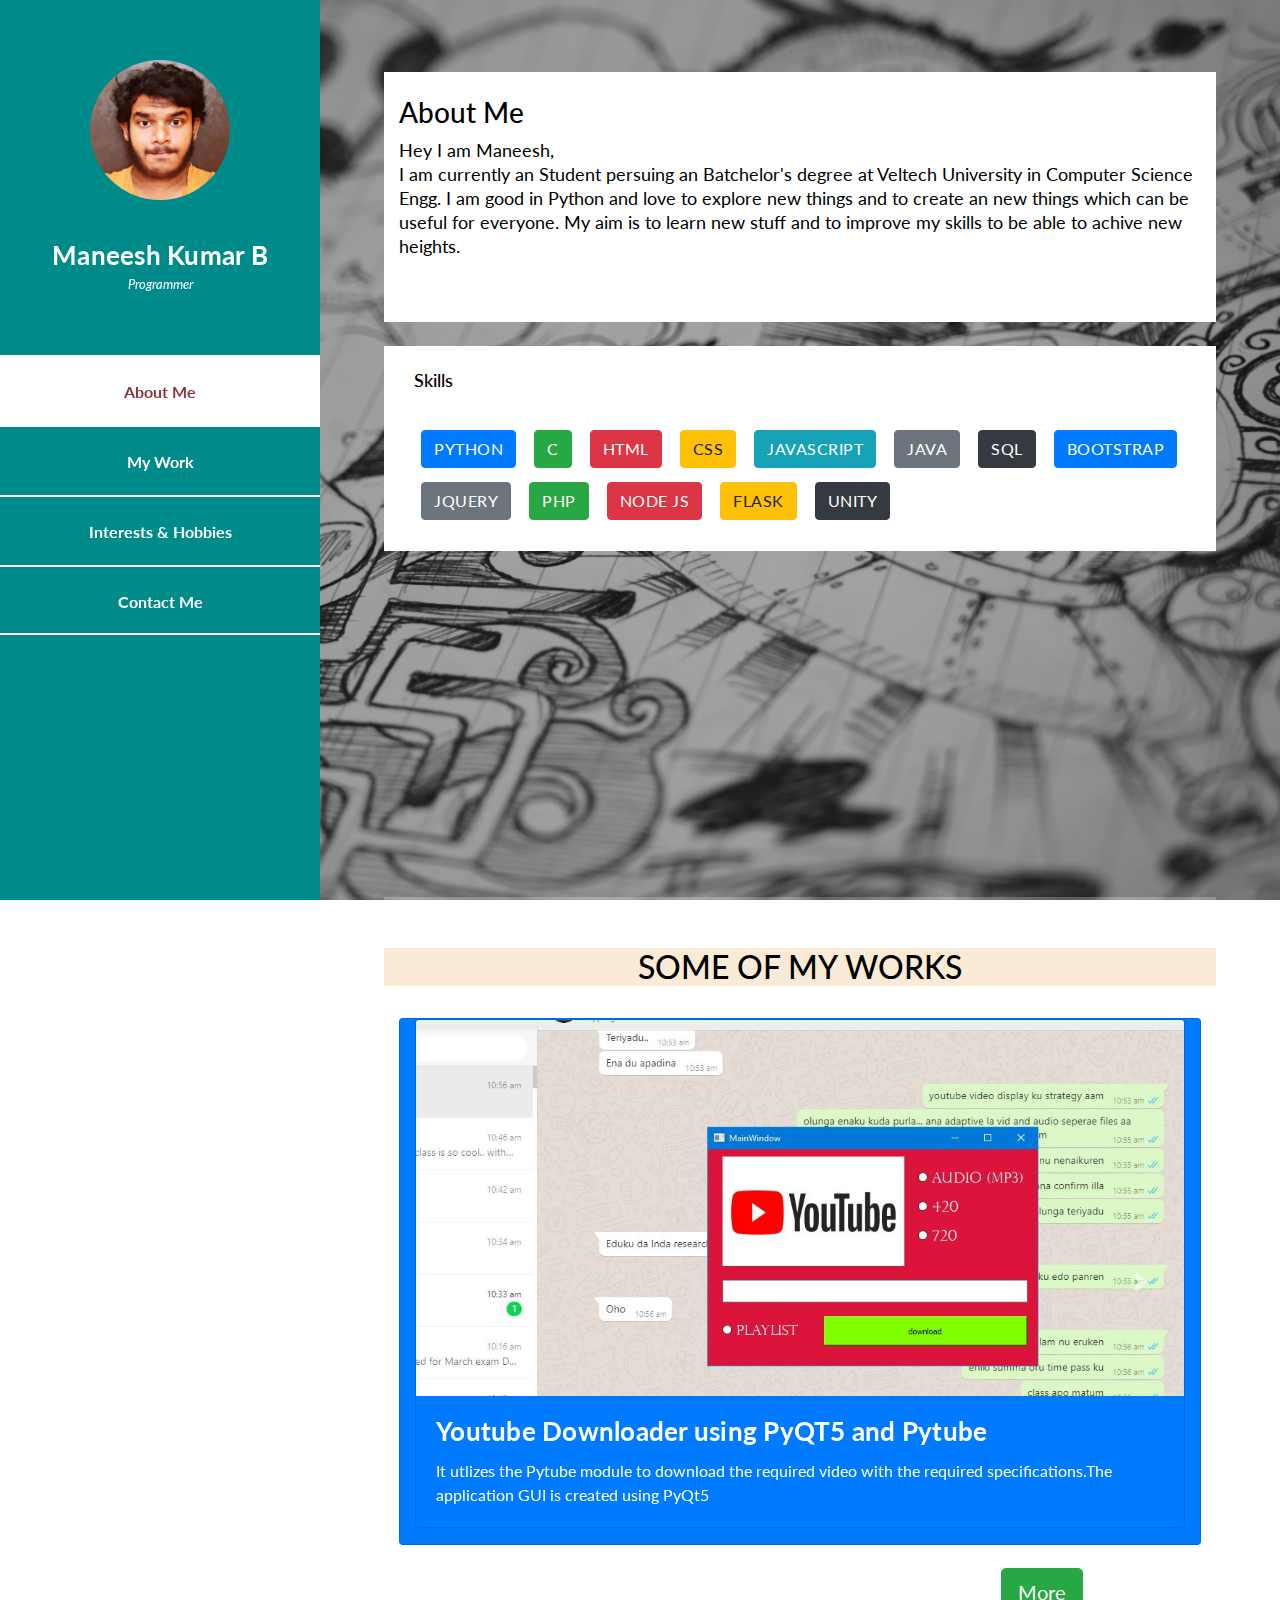
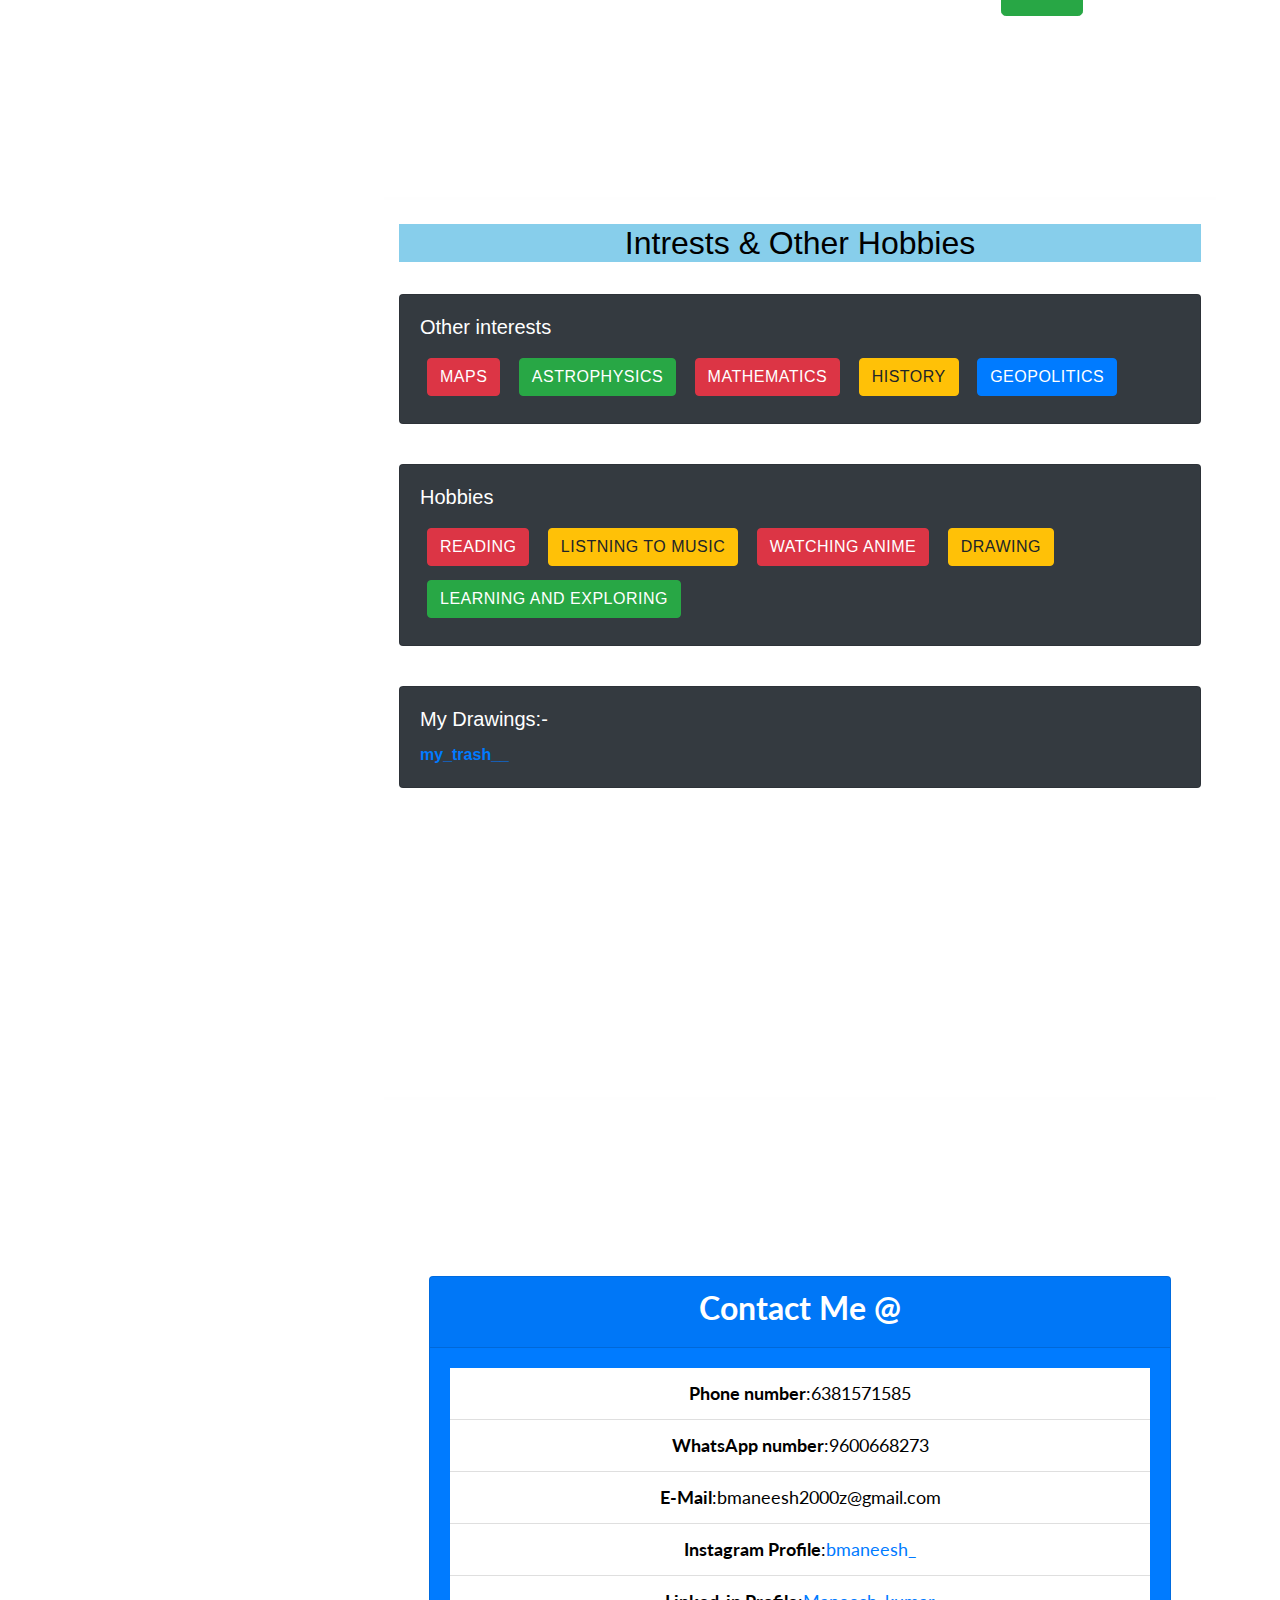
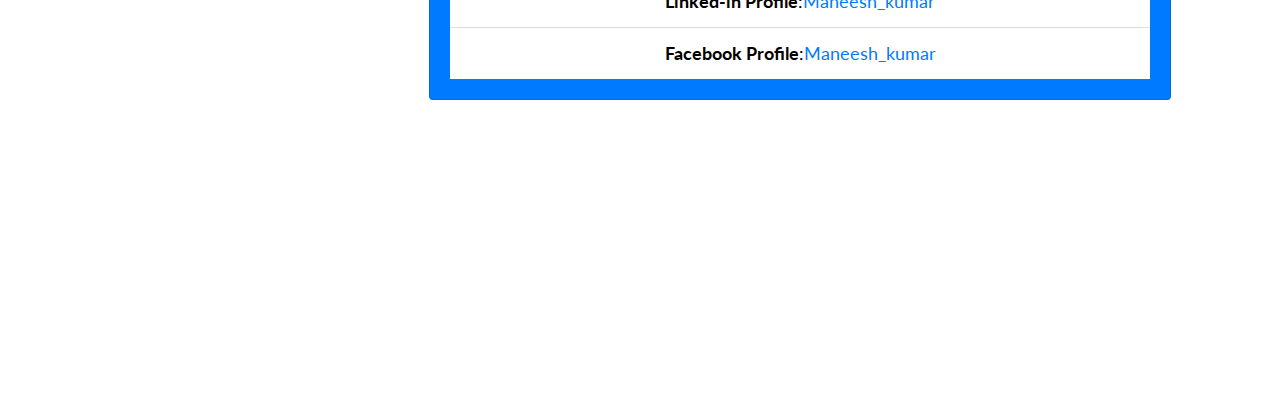
<file: index.html>
<!DOCTYPE html>
<html lang="en">
  <head>
    <style>
      .mm{
        font-family: 'Lucida Sans', 'Lucida Sans Regular', 'Lucida Grande', 'Lucida Sans Unicode', Geneva, Verdana, sans-serif;
      }
      .btn{
        margin: 7px;

      }
      * {
  box-sizing: border-box;
}
.maneesh{
  background-color: crimson;
}




    </style>
    <meta charset="utf-8" />
    <meta
      name="viewport"
      content="width=device-width, initial-scale=1, shrink-to-fit=no"
    />
    <meta name="description" content="" />
    <meta name="author" content="" />
    <link
      href="https://fonts.googleapis.com/css?family=Lato:100,300,400,700,900"
      rel="stylesheet"
    />

    <title>Maneesh Kumar</title>

    <link href="vendor/bootstrap/css/bootstrap.min.css" rel="stylesheet" />

    <!-- Additional CSS Files -->
    <link rel="stylesheet" href="assets/css/fontawesome.css" />
    <link rel="stylesheet" href="assets/css/templatemo-style.css" />
    <link rel="stylesheet" href="assets/css/owl.css" />
    <link rel="stylesheet" href="assets/css/lightbox.css" />
  </head>

  <body>
    <div id="page-wraper">
      <!-- Sidebar Menu -->
      <div class="responsive-nav">
        <i class="fa fa-bars" id="menu-toggle"></i>
        <div id="menu" class="menu">
          <i class="fa fa-times" id="menu-close"></i>
          <div class="container">
            <div class="image">
              <a href="#"><img src="assets/images/author-image.jpg" alt="" /></a>
            </div>
            <div class="author-content">
              <h4>Maneesh Kumar B</h4>
              <span>Programmer</span>
            </div>
            <nav class="main-nav" role="navigation">
              <ul class="main-menu">
                <li><a href="#section1">About Me</a></li>
                <li><a href="#section2">My Work</a></li>
                <li><a href="#section3">Interests & Hobbies</a></li>
                <li><a href="#section4">Contact Me</a></li>
              </ul>
            </nav>
            
           
          </div>
        </div>
      </div>

      <section class="section about-me" data-section="section1">
        <br>
        <br>
        <br>
        <div class="container" style="background-color: white;">
          <br>
          <h3 style="color: black;">About Me</h3>
          <p style="color: black; font-size: large;">Hey I am Maneesh,<br> I am currently an Student persuing an Batchelor's degree at Veltech University in Computer Science Engg. I am good in Python and love to explore new things and to create an new things which can be useful for everyone. My aim is to learn new stuff and to improve my skills to be able to achive new heights. </p>
        <br>
        <br>
        </div><br>
        <div class="container" style="background-color: white; ">
          <br>
          <div class="container">
            <h1 style="font-size: large; color:black;">Skills</h1><br>
            <button type="button" class="btn btn-primary ">Python</button>
            <button type="button" class="btn btn-success">C</button>
            <button type="button" class="btn btn-danger">HTML</button>
            <button type="button" class="btn btn-warning">CSS</button>
            <button type="button" class="btn btn-info">Javascript</button>
            <button type="button" class="btn btn-secondary">Java</button>
            <button type="button" class="btn btn-dark">SQL</button>
            <button type="button" class="btn btn-primary ">Bootstrap</button>
            <button type="button" class="btn btn-secondary">jquery</button>
            <button type="button" class="btn btn-success">PHP</button>
            <button type="button" class="btn btn-danger">Node Js</button>
            <button type="button" class="btn btn-warning">Flask</button>
            <button type="button" class="btn btn-dark">Unity</button>
            <br>
            <br>
          </div>
          
        </div>
      </section>

      <section class="section my-services" data-section="section2">
        <br>
        <br>
        <h2 style="color: black; background-color: antiquewhite;"><center> SOME OF MY WORKS</center></h2>
        <br>
    <div class="container">
      <div class="card text-white bg-primary mb-3"">
        <div id="carouselExampleControls" class="carousel slide" data-ride="carousel">
          <div class="carousel-inner">
            <div class="carousel-item active">
              <div class="container">
                <div class="card text-white bg-primary mb-3"">
                  <img src="man/a.JPG" class="card-img-top" alt="...">
                  <div class="card-body">
                    <h4 class="card-title">Youtube Downloader using PyQT5 and Pytube</h4>
                    <p class="card-text">It utlizes the Pytube module to download the required video with the required specifications.The application GUI is created using PyQt5</p>
                  </div>
                </div>
              </div>
            </div>
            <div class="carousel-item">
              <div class="container">
                <div class="card text-white bg-primary mb-3"">
                  <img src="man/3.JPG" class="card-img-top" alt="...">
                  <div class="card-body">
                    <h4 class="card-title">Alumuni Tracking System using Php and SQL</h4>
                    <p class="card-text">An Basic Alumuni tracking system made using PHP and user authentication made using an PHP sessions and Sql as its database</p>
                  </div>
                </div>
              </div>
            </div>
            <div class="carousel-item">
              <div class="container">
                <div class="card text-white bg-primary mb-3"">
                  <br>
                  <img src="man/zzz.JPG" class="card-img-top" alt="...">
                  <div class="card-body">
                    <h4 class="card-title">Created an Basic 2-D Platform game using Unity game engine</h4>
                    <p class="card-text">An Basic 2d platform game with an single platform with the character able to jump/move around using basic C#.</p>
                  </div>
                </div>
              </div>
            </div>
            <div class="carousel-item">
              <div class="container">
                <div class="card text-white bg-primary mb-3"">
                  <img src="man/vanlp.JPG" class="card-img-top" alt="...">
                  <div class="card-body">
                    <h4 class="card-title">Virtual assistant using natural language processing</h4>
                    <p class="card-text">An chatbot implemented using bag of words and neural networks by TFlearn,TensorFlow has also other features like presenting content from Wikipedia, accessing websites easier,sending SMS or an E-mail,Saving Notes and Contacts etc,..</p>
                  </div>
                </div>
              </div>
            </div>
            <div class="carousel-item">
              <div class="card text-white bg-primary mb-3"">
                <img src="man/screenshot.JPG" class="card-img-top" alt="...">
                <div class="card-body">
                  <h4 class="card-title">Basic Chat Application using Socket.io</h4>
                  <p class="card-text">The Basic chat application with user authentication made using Nodejs,MongoDB,Socket.io and passport js</p>
                </div>
              </div>
            </div>
            </div>
          </div>
          <a class="carousel-control-prev" href="#carouselExampleControls" role="button" data-slide="prev">
            <span class="carousel-control-prev-icon" aria-hidden="true"></span>
            <span class="sr-only">Previous</span>
          </a>
          <a class="carousel-control-next" href="#carouselExampleControls" role="button" data-slide="next">
            <span class="carousel-control-next-icon" aria-hidden="true"></span>
            <span class="sr-only">Next</span>
          </a>
        </div>
        <a href="work.html" class="btn manee btn-success btn-lg" style="margin-left: 75%;">More</a>
       
      </section>

      <section class="section my-work" data-section="section3">
        <br>
      <div class="container mm">
        <h2 style="background-color: skyblue; color:black"><center>Intrests & Other Hobbies</center></h2>
        <br>
        <div class="card text-white bg-dark mb-3"">
          <div class="card-body">
          <h5 class="card-title">Other interests</h5>
            <p class="card-text"> <button type="button" class="btn btn-danger ">Maps</button>
              <button type="button" class="btn btn-success">Astrophysics</button>
              <button type="button" class="btn btn-danger">Mathematics</button>
              <button type="button" class="btn btn-warning">History</button>
              <button type="button" class="btn btn-primary">Geopolitics</button>
              </p>
          </div>
      </div>
      <br>
      <div class="card text-white bg-dark mb-3"">
        <div class="card-body">
        <h5 class="card-title">Hobbies</h5>
          <p class="card-text"> <button type="button" class="btn btn-danger ">Reading</button>
            
            <button type="button" class="btn btn-warning">Listning to Music</button>
            <button type="button" class="btn btn-danger">Watching Anime</button>
            <button type="button" class="btn btn-warning">Drawing</button>
            <button type="button" class="btn btn-success">Learning and Exploring</button>
    </div>
      </div>
      <br>
      <div class="card text-white bg-dark mb-3"">
        <div class="card-body">
        <h5 class="card-title">My Drawings:-</h5>
        <a href="https://www.instagram.com/my_trash___/?hl=en"><B>my_trash__</B></a>
 
    </div>
      </div>
      
      </section>

      <section class="section contact-me" data-section="section4">
        
          <div class="section-heading">
           
            <br>
            <br>
            <br>
            <br>
            <div class="card text-center text-white bg-primary mb-3" style="font-size: large;width: 100%;">
              <div class="card-header">
                <h2>Contact Me @</h2>
              </div>
              <div class="card-body" style="color:black ;">
                <ul class="list-group list-group-flush">
                  <li class="list-group-item"><B>Phone number</B>:6381571585</li>
                  <li class="list-group-item"><B>WhatsApp number</B>:9600668273</li>
                  <li class="list-group-item"><B>E-Mail</B>:bmaneesh2000z@gmail.com</li>
                  <li class="list-group-item"><B>Instagram Profile</B>:<a href="https://www.instagram.com/bmaneesh_/?hl=en">bmaneesh_</a></li>
                  <li class="list-group-item"><B>Linked-in Profile</B>:<a href="https://www.linkedin.com/in/maneesh-kumar-01a1031bb">Maneesh_kumar</a></li>
                  <li class="list-group-item"><B>Facebook Profile</B>:<a href="https://www.facebook.com/Kryptoniansupersayan">Maneesh_kumar</a></li>

                  
                  
                  
               
                </ul>
                
              
            
              </div>
              
            </div>
            
            
        
            </div>
          </div>
        </div>
      </section>
    
  

    <script src="vendor/jquery/jquery.min.js"></script>
    <script src="vendor/bootstrap/js/bootstrap.bundle.min.js"></script>

    <script src="assets/js/isotope.min.js"></script>
    <script src="assets/js/owl-carousel.js"></script>
    <script src="assets/js/lightbox.js"></script>
    <script src="assets/js/custom.js"></script>
    <script>
      //according to loftblog tut
      $(".main-menu li:first").addClass("active");

      var showSection = function showSection(section, isAnimate) {
        var direction = section.replace(/#/, ""),
          reqSection = $(".section").filter(
            '[data-section="' + direction + '"]'
          ),
          reqSectionPos = reqSection.offset().top - 0;

        if (isAnimate) {
          $("body, html").animate(
            {
              scrollTop: reqSectionPos
            },
            800
          );
        } else {
          $("body, html").scrollTop(reqSectionPos);
        }
      };

      var checkSection = function checkSection() {
        $(".section").each(function() {
          var $this = $(this),
            topEdge = $this.offset().top - 80,
            bottomEdge = topEdge + $this.height(),
            wScroll = $(window).scrollTop();
          if (topEdge < wScroll && bottomEdge > wScroll) {
            var currentId = $this.data("section"),
              reqLink = $("a").filter("[href*=\\#" + currentId + "]");
            reqLink
              .closest("li")
              .addClass("active")
              .siblings()
              .removeClass("active");
          }
        });
      };

      $(".main-menu").on("click", "a", function(e) {
        e.preventDefault();
        showSection($(this).attr("href"), true);
      });

      $(window).scroll(function() {
        checkSection();
      });
    
    </script>
    </div>
  </body>
</html>
</file>
<file: assets/css/templatemo-style.css>
@import url(fontawesome.css);
@import url("https://fonts.googleapis.com/css?family=Lato:100,300,400,700,900");
body {
    font-family: 'Lato', sans-serif;
}

#page-wraper {
    background: url(../images/page-bg.jpg) no-repeat center center fixed;
    -webkit-background-size: cover;
    -moz-background-size: cover;
    -o-background-size: cover;
    background-size: cover;
    width: 100%;
}



body {
    overflow-x: hidden;
}

input,
select,
textarea {
    outline: none;
}

a,
a:hover {
    text-decoration: none;
}

p {
    font-size: 16px;
    line-height: 24px;
    color: #fff;
}

h4 {
    font-size: 26px;
    font-weight: 700;
    color: #fff;
    letter-spacing: 0.25px;
}

img {
    width: 100%;
    overflow: hidden;
}

ul {
    padding: 0;
    margin: 0;
    list-style: none;
}

ul li {
    display: inline-block;
}

html {
    -webkit-box-sizing: border-box;
    -moz-box-sizing: border-box;
    box-sizing: border-box;
}

*,
*:before,
*:after {
    -webkit-box-sizing: inherit;
    -moz-box-sizing: inherit;
    box-sizing: inherit;
}

.clearfix {
    zoom: 1;
}

.clearfix:before,
.clearfix:after {
    content: "";
    display: table;
}

.clearfix:after {
    clear: both;
}

.container {
    margin: 0 auto;
}

.main-nav {
    text-align: center;
}

.main-nav li:last-child a {
    border-bottom: 2px solid #fff;
}

.main-nav li {
    display: block;
}

.main-nav li a {
    height: 70px;
    line-height: 70px;
    display: inline-block;
    font-size: 16px;
    font-weight: 700;
    color: #fff;
    width: 100%;
    transition: all 0.5s;
    border-top: 2px solid #fff;
}

.main-nav li:hover a,
.main-nav li.active a {
    background: #fff;
    color: #8c363e;
}

/* Sidebar Menu */

.menu .image {
    margin-top: 60px;
}

.menu .image img {
    width: 140px;
    height: 140px;
    border-radius: 50%;
    text-align: center;
}

.menu .author-content {
    margin: 40px 0px 60px 0px;
}

.menu .author-content h4 {
    margin-bottom: 0px;
}

.menu .author-content span {
    font-size: 13px;
    font-style: italic;
    color: #fff;
}

.menu .social-network {
    margin-top: 60px;
}

.menu .social-network ul li {
    margin: 0 3px;
}

.menu .social-network ul li a {
    width: 40px;
    height: 40px;
    display: inline-block;
    text-align: center;
    line-height: 40px;
    background-color: rgba(0, 0, 0, 0.2);
    color: #fff;
    font-size: 14px;
    transition: all 0.5s;
}

.menu .social-network ul li a:hover {
    background-color: #fff;
    color: #a43f49;
}

.menu .copyright-text {
    position: relative;
    margin-top: 60px;
}

.menu .copyright-text p {
    border-top: 1px solid rgba(250, 250, 250, 0.1);
    display: inline-block;
    width: 100%;
    padding-left: 30px;
    padding-right: 30px;
    padding-top: 30px;
    font-size: 13px;
}

.menu:before,
.menu:after {
    content: "";
    display: table;
}

.menu:after {
    clear: both;
}

.menu a {
    text-decoration: none;
    color: inherit;
}

.menu {
    text-align: center;
}

.menu::-webkit-scrollbar {
    display: none;
}

.menu {
    left: 10%;
  -webkit-transition: -webkit-transform 233ms cubic-bezier(0, 0, 0.21, 1);
  -webkit-overflow-scrolling: touch;
  background-color: darkcyan;
  box-sizing: border-box;
  height: 100vh;  
  max-height: 100vh !important;
  max-width: 80vw !important;
  min-width: 45px !important;
  outline: none;
  overflow-x: hidden !important;
  overflow-y: auto !important;
  padding: 0;
  position: fixed !important;
  top: calc(0px);  
  width: 20%;
  will-change: transform;
  z-index: 9999 !important;
}

.menu-toggle {
  color: #fff;
  cursor: pointer;
  font-size: 25px;
  position: fixed;
  right: 25px;
  top: 25px;
}

#menu-toggle {
    z-index: 999;
    cursor: pointer;
    position: fixed;
    top: 0;
    left: 0;
    color: #a43f49;
    background-color: #fff;
    width: 60px;
    height: 60px;
    text-align: center;
    display: inline-block;
    line-height: 60px;
}

.menu-close {
  cursor: pointer;
}

#menu-close {
    cursor: pointer;
    text-align: right;
    color: #a43f49;
    background-color: #fff;
    width: 100%;
    height: 60px;
    text-align: center;
    display: inline-block;
    line-height: 60px;
}


/* Section */

.section {
    color: #fff;
    width: 55%;
    right: 10%;
    left: 35%;
    position: relative;
    min-height: 100vh;
    padding-bottom: 80px;
    border-bottom: 3px solid rgba(250, 250, 250, 0.25);
}

.section-heading {
    text-align: center;
    padding: 80px 45px;
}

.section-heading h2 {
    font-size: 32px;
    font-weight: 700;
    color: #fff;
}

.section-heading .line-dec {
    width: 60px;
    height: 3px;
    background-color: #a43f49;
    margin: 10px auto;
}

.section-heading span {
    margin-top: 5px;
    font-size: 16px;
    color: #fff;
    letter-spacing: 0.5px;
}


/* Buttons */

.white-button a {
    display: inline-block;
    padding: 12px 20px;
    background-color: #fff;
    color: #a43f49;
    font-size: 13px;
    font-weight: 800;
    letter-spacing: 0.5px;
    text-transform: uppercase;
    transition: all 0.5s;
}

.white-button a:hover {
    background-color: #a43f49;
    color: #fff;
}

button {
    display: inline-block;
    padding: 10px 20px;
    background-color: #fff;
    color: #a43f49;
    font-size: 12px;
    font-weight: 800;
    letter-spacing: 0.5px;
    text-transform: uppercase;
    transition: all 0.5s;
    border: none;
    outline: none;
    cursor: pointer;
}

button:hover {
    outline: none;
    background-color: #a43f49;
    color: #fff;
}


/* Left & Right Post */

.right-image-post {
    margin-top: 60px;
    padding-top: 60px;
    border-top: 2px solid rgba(250, 250, 250, 0.1);
}

.left-image img,
.right-image img {
    border-radius: 5px;
}

.right-image-post h4,
.left-image-post h4 {
    margin-top: 30px;
}

.right-image-post p,
.left-image-post p {
    margin-top: 20px;
}

.right-image-post .white-button,
.left-image-post .white-button {
    margin-top: 30px;
}


/* Services */

.my-services .col-md-6 {
    padding-left: 5px;
    padding-right: 5px;
}

.service-item {
    margin-bottom: 10px;
    padding: 50px;
    background-color: rgba(250, 250, 250, 0.1);
    transition: all 0.5s;
}

.service-item h4 {
    transition: all 0.5s;
}

.service-item p {
    transition: all 0.5s;
}

.service-item:hover {
    background-color: rgba(250, 250, 250, 1);
}

.service-item:hover h4 {
    color: #1e1e1e;
}

.service-item:hover p {
    color: #4a4a4a;
}

.service-item .service-icon {
    width: 70px;
    height: 70px;
    display: inline-block;
    margin-bottom: 30px;
    background-size: cover;
    background-repeat: no-repeat;
    transition: all 0.5s;
}

.service-item .first-service-icon {
    background-image: url(../images/first-white-icon.png);
}

.service-item:hover .first-service-icon {
    background-image: url(../images/first-main-icon.png);
}

.service-item .second-service-icon {
    background-image: url(../images/second-white-icon.png);
}

.service-item:hover .second-service-icon {
    background-image: url(../images/second-main-icon.png);
}

.service-item .third-service-icon {
    background-image: url(../images/third-white-icon.png);
}

.service-item:hover .third-service-icon {
    background-image: url(../images/third-main-icon.png);
}

.service-item .fourth-service-icon {
    background-image: url(../images/fourth-white-icon.png);
}

.service-item:hover .fourth-service-icon {
    background-image: url(../images/fourth-main-icon.png);
}


/* My Work */

section.my-work .section-heading {
    text-align: center;
    padding: 80px 45px 50px 45px;
}

.isotope-wrapper {
    position: relative;
    width: 100%;
    margin: auto;
}

.isotope-toolbar input[type="radio"] {
    display: none;
}

.isotope-toolbar span {
    text-transform: capitalize;
    display: inline-block;
    margin-right: 15px;
    padding-bottom: 3px;
    font-size: 15px;
    font-weight: 700;
    border-bottom: 2px solid transparent;
    transform: ease-in-out 0.5s;
    cursor: pointer;
}

.isotope-toolbar input[type="radio"]:checked + span {
    color: #a43f49;
    border-bottom: 2px solid #a43f49;
}

.isotope-box {
    position: relative;
    width: 100%;
}

.isotope-toolbar {
    text-align: center;
    margin: 10px;
}

.isotope-toolbar p {
    border-top: 1px solid #fff;
    padding-top: 15px;
}

.isotope-toolbar a {
    color: #fff;
}

.isotope-item {
    position: relative;
    width: 48%;
    margin: 1%;
    border-bottom: 2px solid rgba(250,250,250,0.1);
    padding-bottom: 30px;
    margin-bottom: 30px;
}

.isotope-item img {
    top: 0;
    left: 0;
    width: 100%;
    height: 100%;
    border-radius: 5px;
}

.lazyload {
    background: #f7f7f7;
}

.lazyloading {
    background: #f7f7f7 url(//afarkas.github.io/lazysizes/assets/imgs/loader.gif) no-repeat center;
    min-height: 60px;
}

figure.snip1321 {
  overflow: hidden;
  text-align: center;
  -webkit-perspective: 50em;
  perspective: 50em;
}
figure.snip1321 * {
  -webkit-box-sizing: padding-box;
  box-sizing: padding-box;
  -webkit-transition: all 0.2s ease-out;
  transition: all 0.2s ease-out;
}
figure.snip1321 figcaption {
  top: 50%;
  left: 20px;
  right: 20px;
  position: absolute;
  opacity: 0;
  z-index: 1;
}
figure.snip1321 h4 {
    margin-top: 15px;
  margin-bottom: 5px;
  color: #232323;
}
figure.snip1321 span {
    font-size: 14px;
    font-style: italic;
    display: block;
    color: #7a7a7a;
}
figure.snip1321 i {
  position: relative!important;
  font-size: 18px;
  background-color: #a43f49;
  width: 40px;
  height: 40px;
  display: inline-block;
  text-align: center;
  line-height: 40px;
  border-radius: 5px;
  color: #fff;
}
figure.snip1321:after {
  background-color: #ffffff;
  position: absolute;
  content: "";
  display: block;
  top: 20px;
  left: 20px;
  right: 20px;
  bottom: 20px;
  -webkit-transition: all 0.4s ease-in-out;
  transition: all 0.4s ease-in-out;
  -webkit-transform: rotateX(-90deg);
  transform: rotateX(-90deg);
  -webkit-transform-origin: 50% 50%;
  -ms-transform-origin: 50% 50%;
  transform-origin: 50% 50%;
  opacity: 0;
}
figure.snip1321 a {
  left: 0;
  right: 0;
  top: 0;
  bottom: 0;
  z-index: 1;
}
figure.snip1321:hover figcaption,
figure.snip1321.hover figcaption {
  -webkit-transform: translateY(-50%);
  transform: translateY(-50%);
  opacity: 1;
  -webkit-transition-delay: 0.2s;
  transition-delay: 0.2s;
}
figure.snip1321:hover:after,
figure.snip1321.hover:after {
  -webkit-transform: rotateX(0);
  transform: rotateX(0);
  opacity: 0.9;
}


/* Contact Me */

section.contact-me {
    border-bottom: none;
}

#contact input {
    background-color: rgba(250,250,250,0.1);
    border: 1px solid rgba(250,250,250,1);
    border-radius: 0px;
    margin-bottom: 30px;
    color: #fff;
    font-size: 14px;
    height: 40px;
    line-height: 40px;
    width: 100%;
    padding-left: 15px;
}

#contact input:focus {
    outline: none;
    box-shadow: none;
}

#contact textarea {
    background-color: rgba(250,250,250,0.1);
    border: 1px solid rgba(250,250,250,1);
    border-radius: 0px;
    margin-bottom: 30px;
    color: #fff;
    font-size: 14px;
    height: 180px;
    max-height: 220px;
    line-height: 40px;
    width: 100%;
    padding-left: 15px;
}

#contact textarea:focus {
    outline: none;
    box-shadow: none;
}

#contact {
    text-align: center;
}

@media screen and (max-width: 1680px) {
    .menu {
        left: 5%;
    }

    .section {
        color: #fff;
        width: 65%;
        right: 5%;
        left: 30%;
    }
}

@media screen and (max-width: 1680px) and (min-width: 846px) { 
    .menu .social-network ul li a {
        width: 36px;
        height: 36px;
        line-height: 36px;
    }

    .menu .social-network ul li {
        margin: 0;
    }

    .menu .image {
        margin-top: 60px;
    }
}

@media screen and (max-width: 1280px) {
    .menu {
        left: 0%;
    }

    .right-image-post h4,
    .left-image-post h4 {
        margin-top: 0px;
    }

    .right-image-post p,
    .left-image-post p {
        margin-top: 15px;
    }

    .right-image-post .white-button,
    .left-image-post .white-button {
        margin-top: 25px;
    }

}

.menu .container {
    padding-left: 0;
    padding-right: 0;
}

@media screen and (max-width: 1280px) and (min-width: 846px) {
    .menu {
        width: 25%;
    }
}

#menu-toggle,
#menu-close {
    display: none;
}  

@media screen and (max-width: 845px) {        
    #menu-toggle,
    #menu-close {
        display: inline-block;
    }    

    .menu {        
        width: 320px;
        -webkit-transform: translateX(-100%) !important;
        transform: translateX(-100%) !important;
        transition: -webkit-transform 233ms cubic-bezier(0, 0, 0.21, 1);
        transition: transform 233ms cubic-bezier(0, 0, 0.21, 1);
        transition: transform 233ms cubic-bezier(0, 0, 0.21, 1), -webkit-transform 233ms cubic-bezier(0, 0, 0.21, 1);
    }

    .menu .image {
        margin-top: 40px;        
    }

    .menu .image img {
        width: 120px;
        height: 120px;
    }

    .menu .author-content {
        margin: 20px 0px 40px 0px;
    }

    .menu .container {
        padding-left: 15px;
        padding-right: 15px;
    }

    .menu.open {
        display: inline-block;
        -webkit-transform: translateX(0) !important;
                transform: translateX(0) !important;
    }

    .responsive-nav {
        display: inline-block;
    }
    .section {
        width: 94%;
        right: 3%;
        left: 3%;
    }
    .isotope-item {
        width: 94%;
        margin: 3%;
    }
    .left-image-post img {
        margin-bottom: 30px;
    }
    .right-image-post img {
        margin-top: 30px;
    }
    .isotope-item {
        border-bottom: none;
        text-align: center;
    }
    .isotope-toolbar {
        margin-bottom: 20px;
    }
}
</file>
